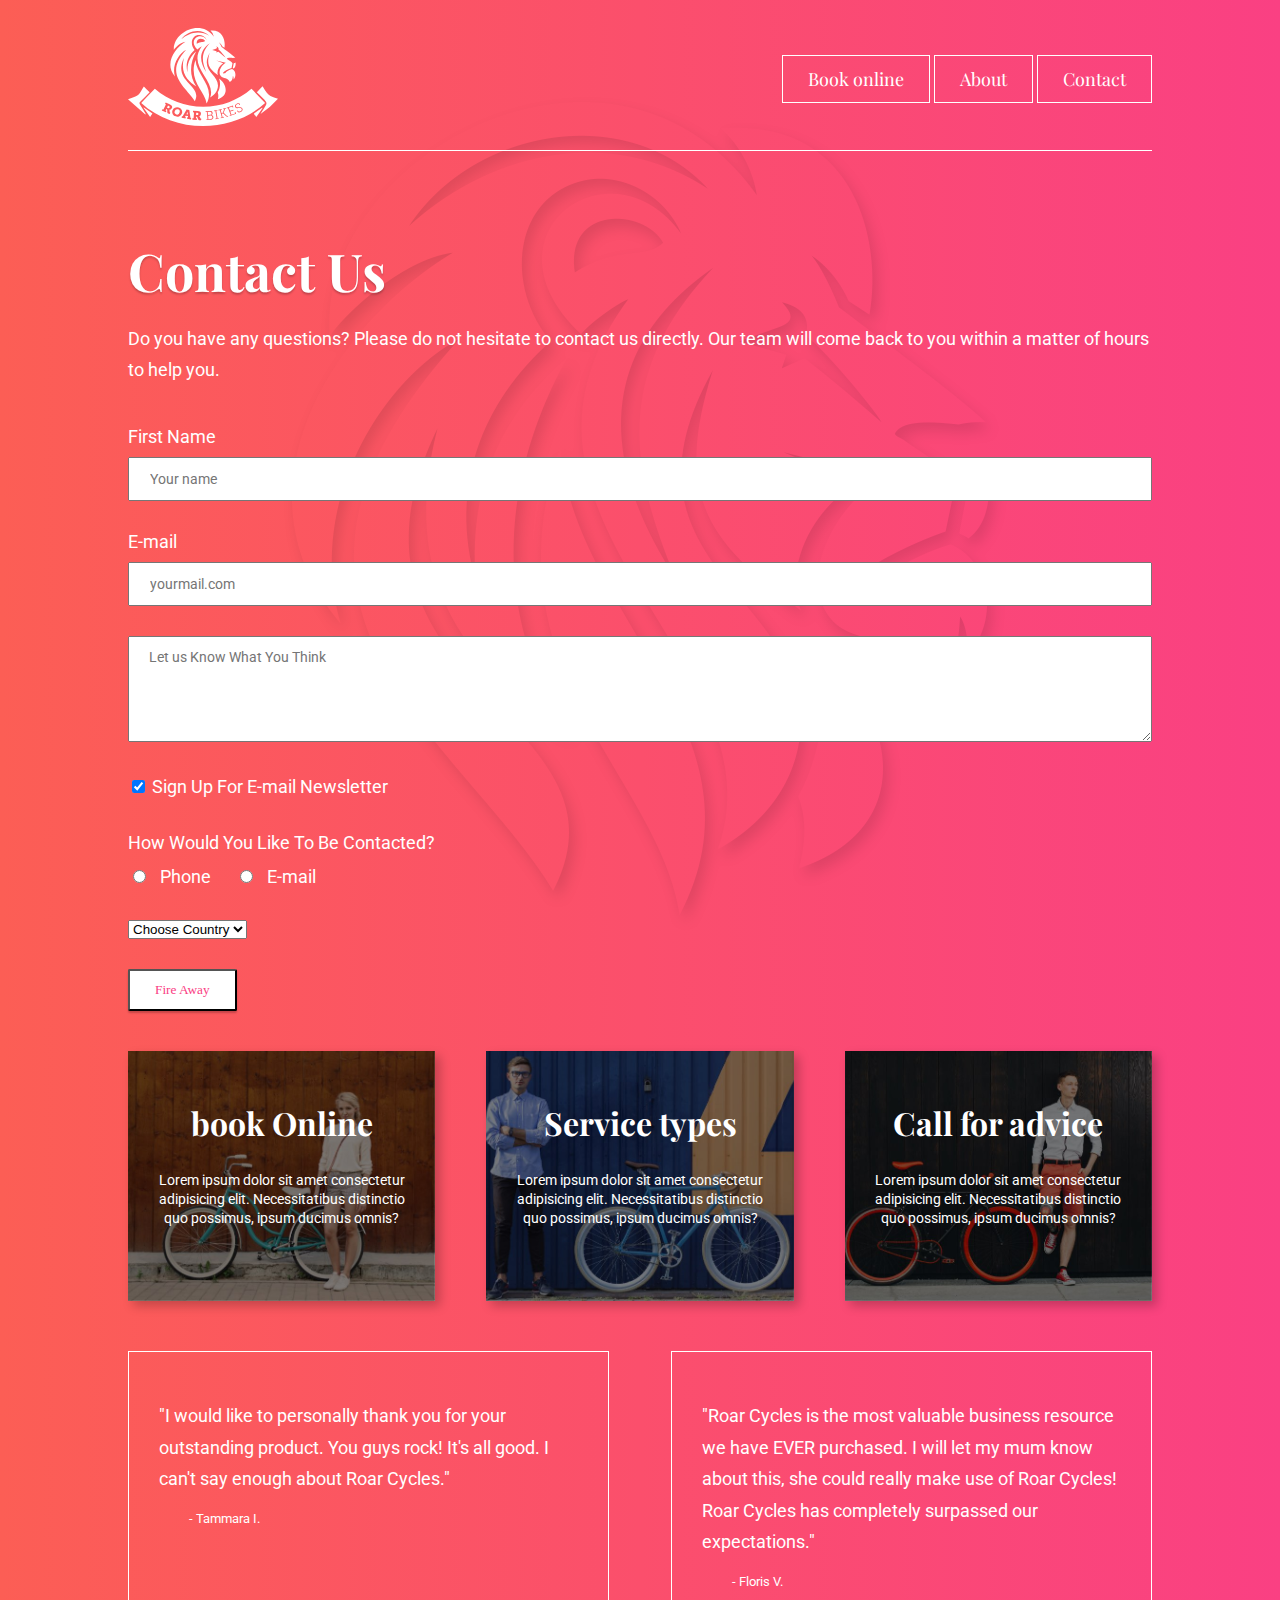
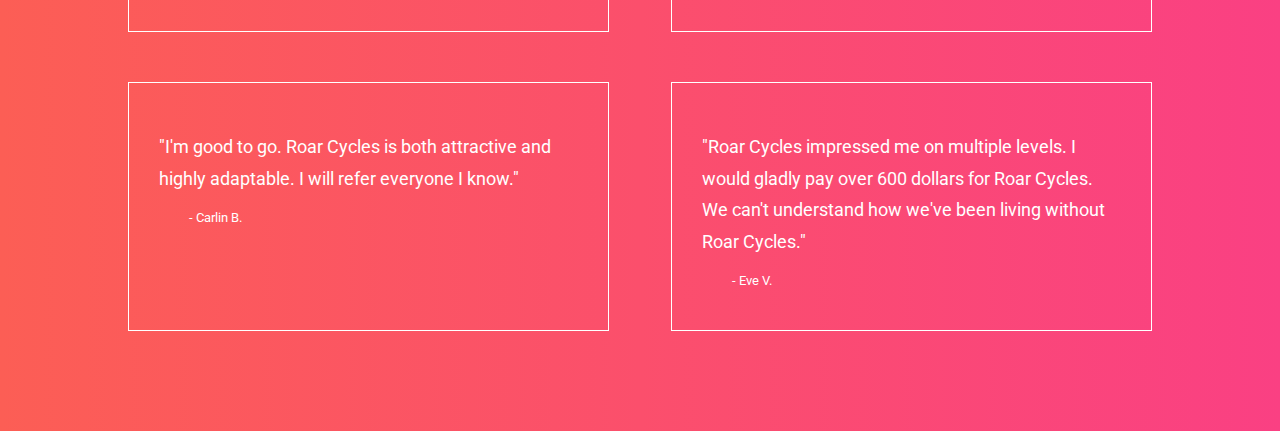
<file: contact.html>
<!DOCTYPE html>
<html lang="en">
<head>
    <meta charset="UTF-8">
    <meta http-equiv="X-UA-Compatible" content="IE=edge">
    <meta name="viewport" content="width=device-width, initial-scale=1.0">
    <title>Document</title>
    <link><link rel="stylesheet" href="style.css">
    
</head>
<body>
   <div class="container">

        <header>
            <div class="logo">
                <a href="./index.html">
                <img src="./icons/logo-roar-bikes.svg" alt="">
                </a>
            </div>
            <nav>
                <div class="navbutton">
                    <a href="#">Book online</a>

                    
                    <div class="newbox">
                        <div class="dropdown">
                            <div class="navbutton">
                                <a href="#">Onsite service</a>
                            </div>

                            <div class="navbutton">
                                <a href="#">Parts Delivery</a>
                            </div>

                            <div class="navbutton">
                                <a href="#">Request callback</a>
                            </div>

                        </div>
                    </div>
                </div>


                <div class="navbutton">
                    <a href="#">About</a>
                </div>
                <div class="navbutton">
                    <a href="./contact.html">Contact</a>
                </div>
            </nav>
        </header>

        <div class="main2">
            <h1>Contact Us</h1>
            <p>Do you have any questions? Please do not hesitate to contact us directly. Our team will come back to you within a matter of hours to help you.
            </p>

            <form action="mail.php"method="post">
                
                 <div class="inputwrapper">
                     <label for="name" class="newline">First Name</label>
                     <input type="text" name="name" id="name" placeholder="Your name">
                 </div>
                 <div class="inputwrapper">
                     <label for="email" class="newline">E-mail</label>
                     <input type="email"name="email" id="email" placeholder="yourmail.com">
                 </div>
                 <div class="inputwrapper">
                     <textarea name="message" id="message" cols="100" rows="5" placeholder="Let us Know What You Think"></textarea>
                 </div>
                 <div class="inputwrapper">
                     <input type="checkbox" name="emailsub" id="emailsub" value="yes-sign-me-in" checked>
                     <label for="emailsub">Sign Up For E-mail Newsletter</label>
                 </div>
                 <div class="inputwrapper">
                     <p>How Would You Like To Be Contacted?</p>
                     <input type="radio" name="contact-pref" id="phone" value="phone">
                     <label for="phone" class="margin-right-a">Phone</label>

                     <input type="radio" name="contact-pref" id="email2" value="E-mail">
                     <label for="email2">E-mail</label>

                 </div>
                 <div class="inputwrapper">
                     <select name="country" id="country">
                         <option value="Not Chosen">Choose Country</option>
                         <option value="USA">United States</option>
                         <option value="Canada">Canada</option>
                         <option value="Mexico">Mexico</option>
                     </select>
                 </div>
                 <input type="submit" value="Fire Away" class="my-button">


            </form>





        </div>
        
        <div class="cards">
            <div class="card1">
                <a href="#">
                    <i class="fas fa-motorcycle"></i>
                    <h2>book Online</h2>
                    <p>Lorem ipsum dolor sit amet consectetur adipisicing elit. Necessitatibus distinctio quo possimus, ipsum ducimus omnis?</p>
                </a>
            </div>
            <div class="card2">
                <a href="#">
                    <i class="fas fa-cog"></i>
                    <h2>Service types</h2>
                    <p>Lorem ipsum dolor sit amet consectetur adipisicing elit. Necessitatibus distinctio quo possimus, ipsum ducimus omnis?</p>
                </a>
            </div>
            <div class="card3">
                <a href="#">
                    <i class="fas fa-phone"></i>
                    <h2>Call for advice</h2>
                    <p>Lorem ipsum dolor sit amet consectetur adipisicing elit. Necessitatibus distinctio quo possimus, ipsum ducimus omnis?</p>
                </a>
            </div>
        </div>
        <div class="testimonials">
            <div class="tbox">
                <p>"I would like to personally thank you for your outstanding product. You guys rock! It's all good. I can't say enough about Roar Cycles."</p>
                <p>- Tammara I.</p>
            </div>
            <div class="tbox">
                <p>"Roar Cycles is the most valuable business resource we have EVER purchased. I will let my mum know about this, she could really make use of Roar Cycles! Roar Cycles has completely surpassed our expectations."</p>
                <p>- Floris V.</p>
            </div>
            <div class="tbox">
                <p>"I'm good to go. Roar Cycles is both attractive and highly adaptable. I will refer everyone I know."</p>
                <p>- Carlin B.</p>
            </div>
            <div class="tbox">
                <p>"Roar Cycles impressed me on multiple levels. I would gladly pay over 600 dollars for Roar Cycles. We can't understand how we've been living without Roar Cycles."</p>
                <p>- Eve V.</p>
            </div>
        </div>

   </div>
  
</body>
</html>
</file>
<file: style.css>
@import url('https://fonts.googleapis.com/css2?family=Playfair+Display&family=Roboto:wght@300&display=swap');
html{
    background-image: linear-gradient(to right,#fc5e55, #fa4083);
}
body{
    background-image: url(./icons/image-lion-background.png);
    background-position: top center;
    background-repeat: no-repeat;
    font-family: 'Roboto', sans-serif;
    color: white;
    font-size: 1.125rem;
}
.container{
    width: 1024px;
    min-height: 300px;
    margin: 0 auto;
}
header{
    display: flex;
    justify-content: space-between;
    align-items: center;
    padding: 20px 0;
    border-bottom: 1px solid white;
}
.navbutton{
    border:1px solid white;
    padding: 11px 25px;
    font-family: 'Playfair Display', serif;
    display: inline-block;
    position: relative;
}
a {
    color:white;
    text-decoration: none;
}
.dropdown{
    display: none;
    position: absolute;
    z-index: 1;
    padding-top: 30px;
    text-align: center;
    margin-left: -25px;
}
.navbutton:hover .dropdown{
    display: block;
}
.dropdown .navbutton{
    background-color: white;
    transition: 0.7s;
}

.dropdown .navbutton a{
    color: #fa4083;
}
.dropdown .navbutton:hover{
    background-color: black;
}
main{
    min-height: 300px;
    display: flex;
    align-items: center;
}
h1{
    font-size: 3.25rem;
    font-family: 'Playfair Display', serif;
    margin-bottom: 1rem;
    text-shadow: 0 2px 2px rgba(0, 0, 0, 0.22);
}
.mainbox1{
    flex:2;
    padding-right: 100px;
}
.mainbox2{
    flex: 1;
}
.mainbox2 > img{
    width: 100%;
}
.my-button{
    background-color: white;
    color: #fa4083;
    font-family: serif;
    padding: 11px 25px;
    border-radius: 2px;
    box-shadow: 0 2px 2px rgba(0, 0, 0, 0.22);
}
.my-button:hover{
    background-color: springgreen;
    transition-duration: 1s;
}
a.my-button{
    display: inline-block;
    margin-top: 10px;
}
.cards{
    display: flex;
    justify-content: space-between;
    text-align: center;
}
.card1,.card2,.card3{
    padding: 30px 30px 20px 30px;
    box-sizing: border-box;
}
.card1{
    background-image: url(/larger-images/image-background-card1-b.jpg);
    background-size: cover;
    background-position: bottom;
    min-height: 250px;
    width: 30%;
    box-shadow: 5px 5px 10px rgba(0, 0, 0, 0.22);
}
.card2{
    background-image: url(/larger-images/image-background-card2-b.jpg);
    background-size: cover;
    background-position: bottom;
    min-height: 250px;
    width: 30%;
    box-shadow: 5px 5px 10px rgba(0, 0, 0, 0.22);
}
.card3{
    background-image: url(/larger-images/image-background-card3-b.jpg);
    background-size: cover;
    background-position: bottom;
    min-height: 250px;
    width: 30%;
    box-shadow: 5px 5px 10px rgba(0, 0, 0, 0.22);
}
h2{
    font-size: 2rem;
    font-family: 'Playfair Display', serif;
    margin-top: 20px;
}
p{
    line-height: 1.75;
    margin-bottom: 0.5rem;
}
.cards p{
    font-size: 0.85rem;
    line-height: 1.2rem;
    margin-top: 10px;
}
.cards i{
    font-size: 100px;
}
.testimonials{
    display: flex;
    flex-wrap: wrap;
    justify-content: space-between;
    margin-bottom: 100px;
}
.tbox{
    width: 47%;
    padding: 30px;
    border:1px solid white;
    box-sizing: border-box;
    margin-top: 50px;
}
.tbox p:last-child{
    font-size: 0.8rem;
    padding-left: 30px;
}
.main2{
    min-height: 300px;
    padding-top: 50px;
}
form{
    margin: 40px 0;
}
.inputwrapper{
    margin-bottom: 30px;
}
input[type=text], input[type=email],textarea{
    padding: 12px 20px;
    width: 100%;
    font-family: Roboto;
    font-size: 0.85rem;
    box-sizing: border-box;
}
.newline{
    display: block;
    margin-bottom: 10px;
}
.margin-right-a{
    margin-right: 20px;
}
input[type=radio]{
    margin-right: 10px;
}
</file>
